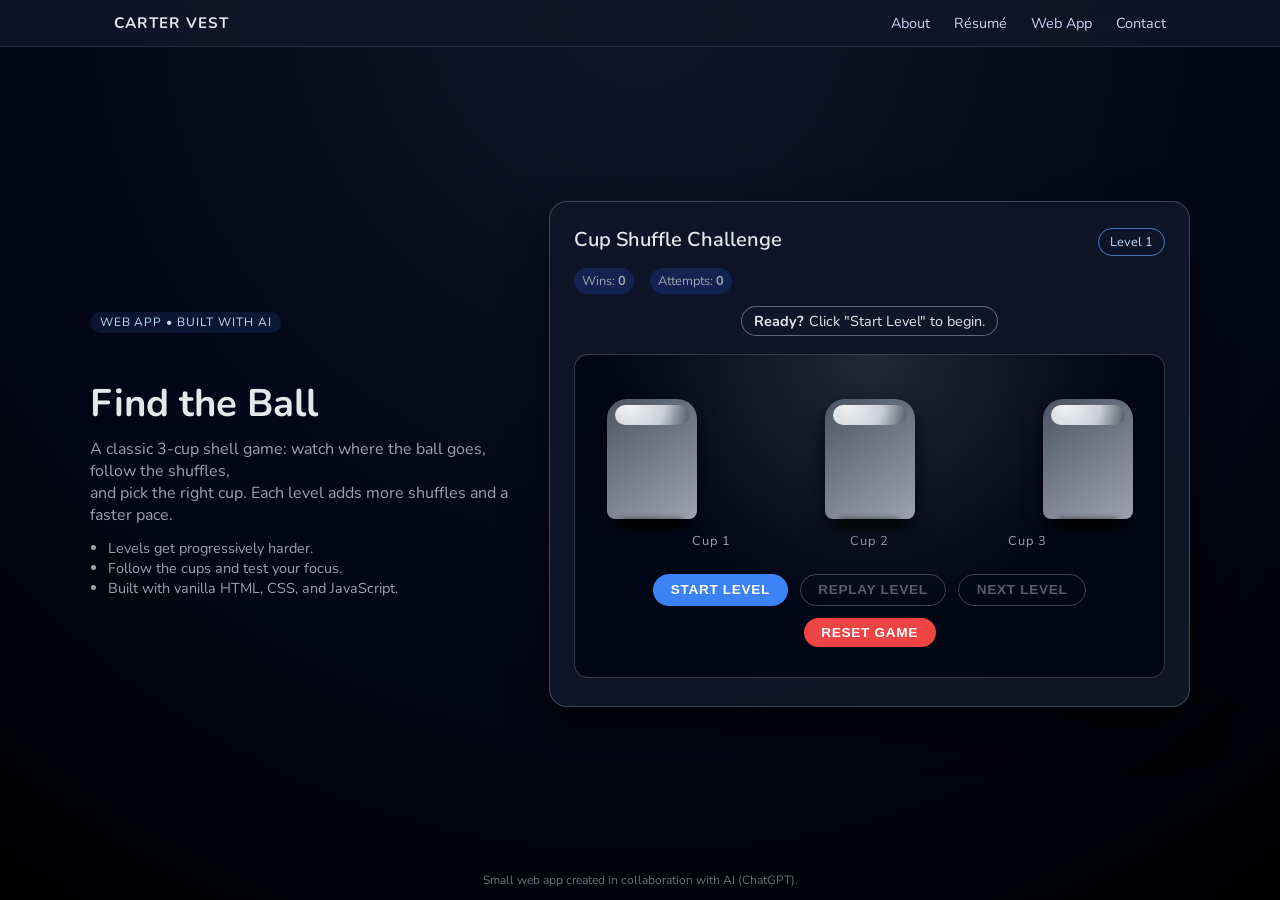
<file: webapp.html>
<!DOCTYPE html>
<html lang="en">
  <head>
    <meta charset="utf-8" />
    <title>Web App | Find the Ball Game</title>
    <meta name="viewport" content="width=device-width, initial-scale=1, shrink-to-fit=no" />
    <link rel="icon" type="x-icon" href="favicon.ico" />

    <!-- Optional: same fonts as main site -->
    <link href="https://fonts.googleapis.com/css?family=Nunito:300,400,600,700&display=swap" rel="stylesheet" />

    <style>
      :root {
        --bg-dark: #111827;
        --accent: #3b82f6;
        --accent-soft: rgba(59, 130, 246, 0.12);
        --danger: #ef4444;
        --success: #22c55e;
      }

      * {
        box-sizing: border-box;
      }

      body {
        margin: 0;
        font-family: "Nunito", system-ui, -apple-system, BlinkMacSystemFont, "Segoe UI",
          sans-serif;
        background: radial-gradient(circle at top, #0f172a 0, #020617 55%, #000 100%);
        color: #e5e7eb;
        min-height: 100vh;
        display: flex;
        flex-direction: column;
      }

      /* Simple top nav */
      nav {
        position: fixed;
        top: 0;
        width: 100%;
        z-index: 20;
        background: rgba(15, 23, 42, 0.9);
        backdrop-filter: blur(10px);
        border-bottom: 1px solid rgba(148, 163, 184, 0.2);
      }

      .nav-inner {
        max-width: 1100px;
        margin: 0 auto;
        padding: 0.75rem 1.5rem;
        display: flex;
        align-items: center;
        justify-content: space-between;
      }

      .nav-brand {
        font-weight: 700;
        letter-spacing: 0.08em;
        text-transform: uppercase;
        color: #e5e7eb;
        text-decoration: none;
        font-size: 0.95rem;
      }

      .nav-links a {
        margin-left: 1.25rem;
        font-size: 0.9rem;
        color: #cbd5f5;
        text-decoration: none;
        position: relative;
      }

      .nav-links a::after {
        content: "";
        position: absolute;
        left: 0;
        bottom: -3px;
        width: 0;
        height: 2px;
        background: var(--accent);
        transition: width 0.2s ease;
      }

      .nav-links a:hover::after {
        width: 100%;
      }

      main {
        flex: 1;
        display: flex;
        align-items: center;
        justify-content: center;
        padding: 5rem 1.5rem 2rem;
      }

      .app-container {
        width: 100%;
        max-width: 1100px;
        display: grid;
        grid-template-columns: minmax(0, 2fr) minmax(0, 3fr);
        gap: 2rem;
        align-items: center;
      }

      @media (max-width: 900px) {
        .app-container {
          grid-template-columns: 1fr;
        }
      }

      /* Left side: title & description */
      .app-info h1 {
        font-size: clamp(2.1rem, 3vw, 2.7rem);
        margin-bottom: 0.5rem;
      }

      .app-info p.sub {
        margin: 0;
        color: #9ca3af;
      }

      .badge {
        display: inline-flex;
        align-items: center;
        padding: 0.15rem 0.6rem;
        border-radius: 999px;
        background: var(--accent-soft);
        color: #bfdbfe;
        font-size: 0.75rem;
        text-transform: uppercase;
        letter-spacing: 0.08em;
        margin-bottom: 0.75rem;
      }

      .app-info ul {
        padding-left: 1.1rem;
        margin: 0.75rem 0 0;
        color: #9ca3af;
        font-size: 0.9rem;
      }

      /* Right side: game card */
      .game-card {
        background: rgba(15, 23, 42, 0.95);
        border-radius: 18px;
        border: 1px solid rgba(148, 163, 184, 0.35);
        box-shadow: 0 20px 40px rgba(0, 0, 0, 0.65);
        padding: 1.5rem 1.5rem 1.75rem;
      }

      .game-header-row {
        display: flex;
        justify-content: space-between;
        align-items: baseline;
        gap: 1rem;
        margin-bottom: 0.75rem;
      }

      .game-title {
        font-size: 1.25rem;
        font-weight: 600;
      }

      .level-pill {
        padding: 0.25rem 0.7rem;
        border-radius: 999px;
        border: 1px solid rgba(96, 165, 250, 0.7);
        font-size: 0.8rem;
        color: #bfdbfe;
      }

      .stats-row {
        display: flex;
        gap: 1rem;
        font-size: 0.8rem;
        margin-bottom: 0.75rem;
        color: #9ca3af;
      }

      .stats-row span {
        padding: 0.25rem 0.5rem;
        border-radius: 999px;
        background: rgba(30, 64, 175, 0.3);
      }

      .game-area {
        margin-top: 0.5rem;
        padding: 1.25rem 1rem 1rem;
        border-radius: 14px;
        background: radial-gradient(circle at top, #1f2937 0, #020617 60%);
        border: 1px solid rgba(55, 65, 81, 0.9);
        min-height: 320px; /* bigger box so cups stay inside even while sliding */
      }

      .game-status {
        min-height: 2.3rem;
        font-size: 0.9rem;
        text-align: center;
        margin-bottom: 0.75rem;
      }

      .game-status span {
        display: inline-flex;
        align-items: center;
        padding: 0.25rem 0.75rem;
        border-radius: 999px;
        border: 1px solid rgba(148, 163, 184, 0.6);
        background: rgba(15, 23, 42, 0.9);
      }

      .game-status span strong {
        margin-right: 0.35rem;
      }

      .game-status.success span {
        border-color: rgba(34, 197, 94, 0.8);
        color: #bbf7d0;
      }

      .game-status.error span {
        border-color: rgba(239, 68, 68, 0.8);
        color: #fecaca;
      }

      .cup-row {
        margin-top: 0.75rem;
        display: flex;
        justify-content: center;
        align-items: flex-end;
        gap: 3rem;
        padding: 0.75rem 0;
        position: relative;
      }

      .cup-wrapper {
        display: flex;
        flex-direction: column;
        align-items: center;
        width: 90px;
      }
      /* Move Cup 1 label slightly left */
      /* Add space after Cup 1 */
      .cup-wrapper[data-cup="0"] .cup-label {
          padding-right: 40px;
      }

      /* Add space before Cup 3 */
      .cup-wrapper[data-cup="2"] .cup-label {
          padding-left: 40px;
      }

      .cup {
        width: 90px;
        height: 120px;
        border-radius: 20px 20px 8px 8px;
        background: linear-gradient(145deg, #4b5563, #9ca3af);
        box-shadow: 0 10px 20px rgba(0, 0, 0, 0.7);
        position: relative;
        cursor: pointer;
        /* Now we slide smoothly between positions */
        transition: transform 0.25s ease, box-shadow 0.25s ease, filter 0.25s ease;
      }

      .cup::before {
        content: "";
        position: absolute;
        inset: 6px 8px auto 8px;
        height: 20px;
        border-radius: 999px;
        background: radial-gradient(circle at 20% 0%, #f9fafb, #d1d5db 55%, #4b5563 100%);
        opacity: 0.95;
      }

      .cup::after {
        content: "";
        position: absolute;
        bottom: -10px;
        left: 50%;
        transform: translateX(-50%);
        width: 70%;
        height: 10px;
        border-radius: 999px;
        background: rgba(0, 0, 0, 0.8);
        filter: blur(3px);
        opacity: 0.75;
      }

      .cup:hover {
        box-shadow: 0 15px 30px rgba(0, 0, 0, 0.85);
        filter: brightness(1.03);
      }

      .cup.disabled {
        cursor: default;
        opacity: 0.7;
        box-shadow: 0 10px 16px rgba(0, 0, 0, 0.65);
      }

      .cup.correct {
        box-shadow: 0 0 0 2px rgba(34, 197, 94, 0.9),
          0 16px 30px rgba(34, 197, 94, 0.45);
      }

      .cup.wrong {
        box-shadow: 0 0 0 2px rgba(239, 68, 68, 0.9),
          0 16px 30px rgba(239, 68, 68, 0.45);
      }

      .cup-label {
        margin-top: 0.8rem;
        text-align: center;
        font-size: 0.8rem;
        color: #9ca3af;
        letter-spacing: 1px;
      }

      .ball-peek {
        position: absolute;
        width: 26px;
        height: 26px;
        border-radius: 50%;
        background: radial-gradient(circle at 30% 20%, #fef9c3, #f97316 60%, #7c2d12 100%);
        bottom: -5px;
        left: 50%;
        transform: translateX(-50%);
        box-shadow: 0 0 12px rgba(248, 250, 252, 0.7);
      }

      .control-row {
        margin-top: 0.75rem;
        display: flex;
        flex-wrap: wrap;
        gap: 0.75rem;
        justify-content: center;
      }

      button {
        border: none;
        border-radius: 999px;
        background: var(--accent);
        color: white;
        padding: 0.45rem 1.1rem;
        font-size: 0.85rem;
        font-weight: 600;
        cursor: pointer;
        letter-spacing: 0.05em;
        text-transform: uppercase;
        transition: background 0.2s ease, transform 0.15s ease, box-shadow 0.15s ease;
      }

      button:hover:not(:disabled) {
        background: #2563eb;
        transform: translateY(-1px);
        box-shadow: 0 10px 18px rgba(37, 99, 235, 0.35);
      }

      button:disabled {
        opacity: 0.55;
        cursor: default;
        box-shadow: none;
      }

      .btn-ghost {
        background: transparent;
        color: #9ca3af;
        border: 1px solid rgba(148, 163, 184, 0.7);
      }

      .btn-ghost:hover:not(:disabled) {
        background: rgba(15, 23, 42, 0.8);
        color: #e5e7eb;
      }

      .btn-danger {
        background: var(--danger);
      }

      .btn-danger:hover:not(:disabled) {
        background: #b91c1c;
        box-shadow: 0 10px 18px rgba(248, 113, 113, 0.4);
      }

      .history {
        margin-top: 0.9rem;
        font-size: 0.8rem;
        color: #9ca3af;
        max-height: 110px;
        overflow-y: auto;
        padding-right: 0.25rem;
      }

      .history-entry {
        margin-bottom: 0.2rem;
        padding-bottom: 0.2rem;
        border-bottom: 1px dashed rgba(55, 65, 81, 0.8);
      }

      .history-entry:last-child {
        border-bottom: none;
      }

      .text-success {
        color: #bbf7d0;
      }

      .text-error {
        color: #fecaca;
      }

      footer {
        text-align: center;
        padding: 0.75rem;
        font-size: 0.75rem;
        color: #6b7280;
      }
    </style>
  </head>

  <body>
    <!-- Simple nav -->
    <nav>
      <div class="nav-inner">
        <a href="index.html" class="nav-brand">Carter Vest</a>
        <div class="nav-links">
          <a href="about.html">About</a>
          <a href="resume.html">Résumé</a>
          <a href="webapp.html">Web App</a>
          <a href="contact.html">Contact</a>
        </div>
      </div>
    </nav>

    <main>
      <div class="app-container">
        <!-- Left: description -->
        <section class="app-info">
          <span class="badge">Web App • Built with AI</span>
          <h1>Find the Ball</h1>
          <p class="sub">
            A classic 3-cup shell game: watch where the ball goes, follow the shuffles, <br> and pick the
            right cup. Each level adds more shuffles and a faster pace.
          </p>
          <ul>
            <li>Levels get progressively harder.</li>
            <li>Follow the cups and test your focus.</li>
            <li>Built with vanilla HTML, CSS, and JavaScript.</li>
          </ul>
        </section>

        <!-- Right: game -->
        <section class="game-card">
          <div class="game-header-row">
            <div class="game-title">Cup Shuffle Challenge</div>
            <div class="level-pill">Level <span id="levelDisplay">1</span></div>
          </div>

          <div class="stats-row">
            <span>Wins: <strong id="winsDisplay">0</strong></span>
            <span>Attempts: <strong id="attemptsDisplay">0</strong></span>
          </div>

          <div id="status" class="game-status">
            <span><strong>Ready?</strong> Click "Start Level" to begin.</span>
          </div>

          <div class="game-area">
            <div class="cup-row">
              <div class="cup-wrapper" data-cup="0">
                <div class="cup" data-cup="0"></div>
                <div class="cup-label">Cup 1</div>
              </div>
              <div class="cup-wrapper" data-cup="1">
                <div class="cup" data-cup="1"></div>
                <div class="cup-label">Cup 2</div>
              </div>
              <div class="cup-wrapper" data-cup="2">
                <div class="cup" data-cup="2"></div>
                <div class="cup-label">Cup 3</div>
              </div>
            </div>

            <div class="control-row">
              <button id="startBtn">Start Level</button>
              <button id="repeatBtn" class="btn-ghost" disabled>Replay Level</button>
              <button id="nextBtn" class="btn-ghost" disabled>Next Level</button>
              <button id="resetBtn" class="btn-danger">Reset Game</button>
            </div>

            <div class="history" id="historyLog"></div>
          </div>
        </section>
      </div>
    </main>

    <footer>Small web app created in collaboration with AI (ChatGPT).</footer>

    <script>
      // ----- GAME STATE -----
      const TOTAL_CUPS = 3;
      let currentLevel = 1;
      let wins = 0;
      let attempts = 0;

      let ballCupIndex = 0; // which cup actually has the ball (0–2)
      // slotForCup tells us which "lane" (left, center, right) each cup is in
      let slotForCup = [0, 1, 2];
      // horizontal offsets; tuned so cups stay inside the box while sliding
      const slotOffsets = [-80, 0, 80];

      let isShuffling = false;
      let isGuessing = false;

      // DOM ELEMENTS
      const cups = Array.from(document.querySelectorAll(".cup"));

      const statusEl = document.getElementById("status");
      const levelDisplay = document.getElementById("levelDisplay");
      const winsDisplay = document.getElementById("winsDisplay");
      const attemptsDisplay = document.getElementById("attemptsDisplay");
      const historyLog = document.getElementById("historyLog");

      const startBtn = document.getElementById("startBtn");
      const repeatBtn = document.getElementById("repeatBtn");
      const nextBtn = document.getElementById("nextBtn");
      const resetBtn = document.getElementById("resetBtn");

      // ----- UTILS -----
      function updateStats() {
        levelDisplay.textContent = currentLevel;
        winsDisplay.textContent = wins;
        attemptsDisplay.textContent = attempts;
      }

      function setStatus(message, type = "") {
        statusEl.className = "game-status";
        if (type === "success") statusEl.classList.add("success");
        if (type === "error") statusEl.classList.add("error");

        statusEl.innerHTML = `<span>${message}</span>`;
      }

      function clearPeekBalls() {
        document.querySelectorAll(".ball-peek").forEach((el) => el.remove());
      }

      // Cups slide horizontally using transform.
      // Labels (Cup 1, 2, 3) stay under their static wrappers.
      function renderCups() {
        cups.forEach((cup, idx) => {
          const slot = slotForCup[idx]; // 0, 1, or 2
          const x = slotOffsets[slot];
          cup.style.transform = `translateX(${x}px)`;
        });
      }

      function disableCups() {
        cups.forEach((cup) => cup.classList.add("disabled"));
      }

      function enableCups() {
        cups.forEach((cup) => cup.classList.remove("disabled"));
      }

      function clearCupHighlights() {
        cups.forEach((cup) => {
          cup.classList.remove("correct", "wrong");
        });
      }

      function logHistory(entryHtml) {
        const div = document.createElement("div");
        div.className = "history-entry";
        div.innerHTML = entryHtml;
        historyLog.prepend(div);
      }

      function getLevelConfig(level) {
        const swaps = Math.min(4 + level * 2, 20);
        const speed = Math.max(250, 900 - level * 60); // interval between swaps
        return { swaps, speed };
      }

      // ----- GAME FLOW -----
      function resetLayout() {
        slotForCup = [0, 1, 2];
        renderCups();
        clearPeekBalls();
        clearCupHighlights();
      }

      function placeBallAndPeek() {
        // choose random cup index for the ball
        ballCupIndex = Math.floor(Math.random() * TOTAL_CUPS);

        // show a quick peek under that cup (visual only)
        const cupEl = cups[ballCupIndex];
        const peek = document.createElement("div");
        peek.className = "ball-peek";
        cupEl.appendChild(peek);

        setTimeout(() => {
          peek.remove();
        }, 700);
      }

      function shuffleCups() {
        const { swaps, speed } = getLevelConfig(currentLevel);
        isShuffling = true;
        isGuessing = false;
        disableCups();
        clearCupHighlights();
        clearPeekBalls();

        setStatus(
          `<strong>Shuffling...</strong> Level ${currentLevel} • ${swaps} swaps`,
          ""
        );

        let move = 0;

        function doSwap() {
          if (move >= swaps) {
            isShuffling = false;
            isGuessing = true;
            enableCups();
            setStatus(
              `<strong>Your turn!</strong> Click the cup hiding the ball.`,
              ""
            );
            return;
          }

          // pick two distinct cups to swap
          let a = Math.floor(Math.random() * TOTAL_CUPS);
          let b;
          do {
            b = Math.floor(Math.random() * TOTAL_CUPS);
          } while (b === a);

          // swap their lane assignments
          const tmpSlot = slotForCup[a];
          slotForCup[a] = slotForCup[b];
          slotForCup[b] = tmpSlot;

          // Sliding animation handled by CSS transition on transform:
          renderCups();

          move++;
          setTimeout(doSwap, speed);
        }

        doSwap();
      }

      function startLevel(isReplay = false) {
        if (isShuffling) return;

        resetLayout();
        clearPeekBalls();
        clearCupHighlights();

        isGuessing = false;
        disableCups();
        nextBtn.disabled = true;
        repeatBtn.disabled = true;

        if (!isReplay) {
          setStatus(
            `<strong>Watch closely!</strong> The ball will appear for a moment.`,
            ""
          );
        } else {
          setStatus(
            `<strong>Replay level ${currentLevel}.</strong> Watch the ball again.`,
            ""
          );
        }

        // Peek, then shuffle
        setTimeout(() => {
          placeBallAndPeek();

          setTimeout(() => {
            shuffleCups();
          }, 800);
        }, 500);
      }

      function handleGuess(cupIndex) {
        if (!isGuessing || isShuffling) return;

        isGuessing = false;
        disableCups();
        attempts++;
        updateStats();

        clearCupHighlights();

        const guessedCup = cups[cupIndex];
        const correctCup = cups[ballCupIndex];

        if (cupIndex === ballCupIndex) {
          guessedCup.classList.add("correct");
          wins++;
          updateStats();
          setStatus(
            `<strong>Nice!</strong> You found the ball on level ${currentLevel}.`,
            "success"
          );
          logHistory(
            `<span class="text-success">✅ Correct</span> &mdash; Level ${currentLevel}, guessed Cup ${
              cupIndex + 1
            }.`
          );
          nextBtn.disabled = false;
        } else {
          guessedCup.classList.add("wrong");
          correctCup.classList.add("correct");
          setStatus(
            `<strong>Not quite.</strong> The ball was under Cup ${
              ballCupIndex + 1
            }.`,
            "error"
          );
          logHistory(
            `<span class="text-error">❌ Wrong</span> &mdash; Level ${currentLevel}, guessed Cup ${
              cupIndex + 1
            }, ball was under Cup ${ballCupIndex + 1}.`
          );
        }

        repeatBtn.disabled = false;
      }

      // ----- EVENT LISTENERS -----
      cups.forEach((cup) => {
        cup.addEventListener("click", () => {
          if (cup.classList.contains("disabled")) return;
          const idx = parseInt(cup.dataset.cup, 10);
          handleGuess(idx);
        });
      });

      startBtn.addEventListener("click", () => {
        startLevel(false);
      });

      repeatBtn.addEventListener("click", () => {
        startLevel(true);
      });

      nextBtn.addEventListener("click", () => {
        currentLevel++;
        updateStats();
        startLevel(false);
      });

      resetBtn.addEventListener("click", () => {
        currentLevel = 1;
        wins = 0;
        attempts = 0;
        updateStats();
        resetLayout();
        clearPeekBalls();
        clearCupHighlights();
        historyLog.innerHTML = "";
        nextBtn.disabled = true;
        repeatBtn.disabled = true;
        setStatus(
          `<strong>Game reset.</strong> Click "Start Level" to play again.`,
          ""
        );
      });

      // initial render
      renderCups();
      updateStats();
    </script>
  </body>
</html>
</file>
